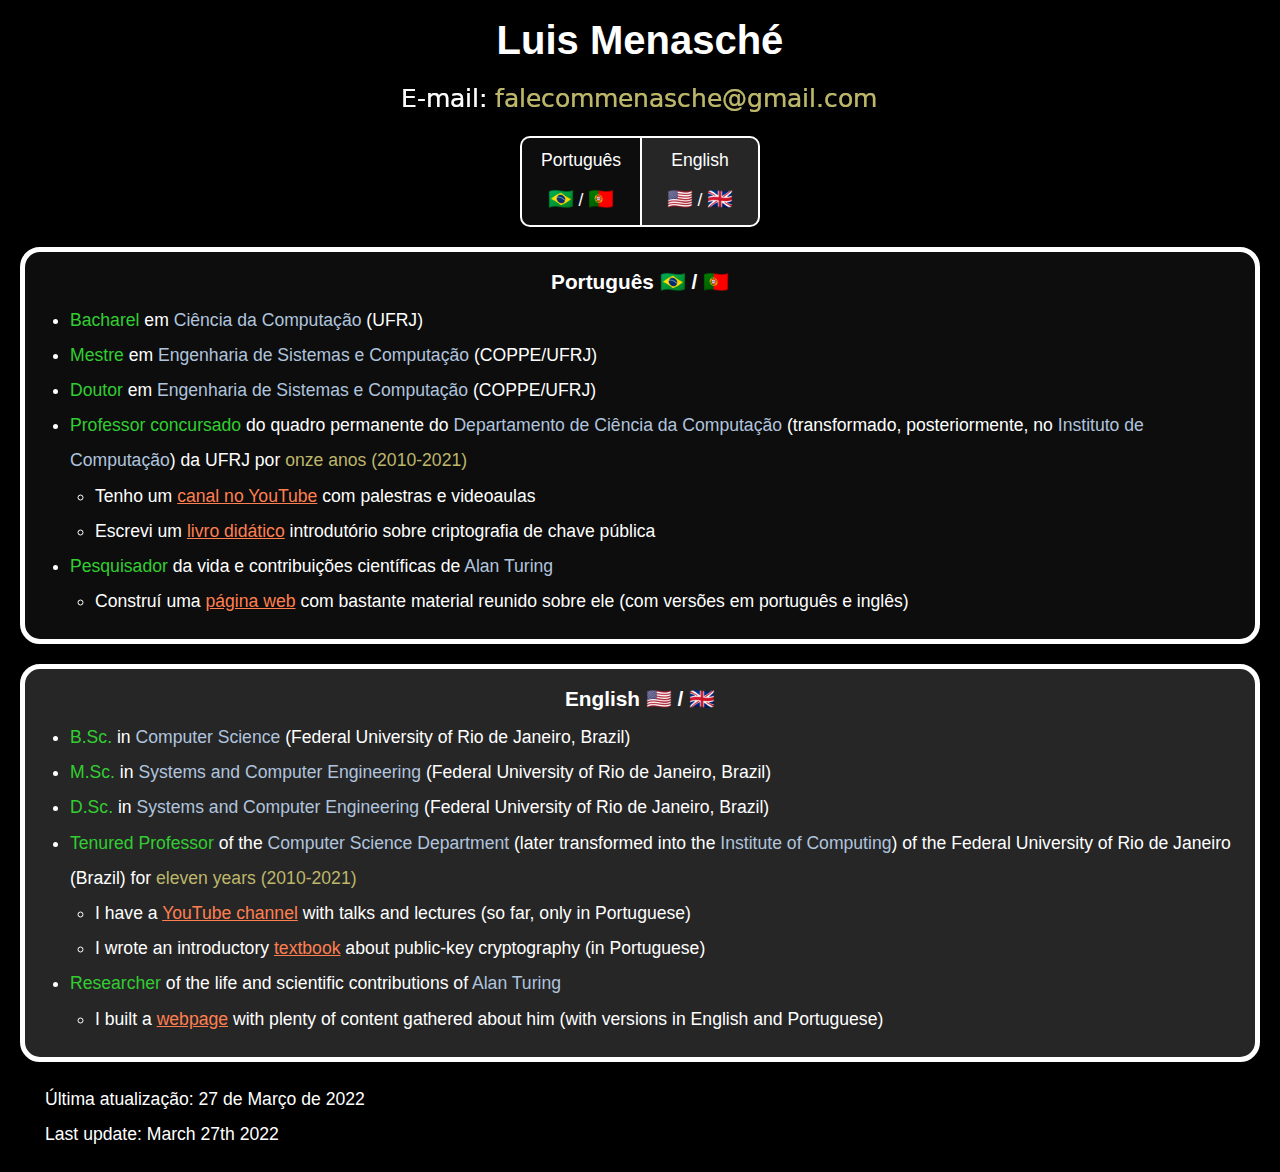
<file: index.html>
<!DOCTYPE html>

<html lang="pt-br">

<head>
 <meta charset="utf-8">
 <meta name="author" content="Luis Menasché">
 <meta name="description" content="Luis Menasché - Página pessoal / Personal webpage">
 <meta name="keywords" content="Menasché, Luis Menasché">
 <meta name="viewport" content="width=device-width, initial-scale=1.0">
 <link rel="stylesheet" href="style.css">
 <title>Luis Menasché</title>
</head>

<body class="page">

<header>
<h1 class="name">Luis Menasché</h1>

<img class="img-email" src="./files/email.jpg" alt="Meu E-mail / My E-mail" title="E-mail">

<nav class="language">

  <a class="language__opt" href="#pt">
    <span class="language__name">Português</span><br>
    <span class="flag">&#x1f1e7;&#x1f1f7;</span> / 
    <span class="flag">&#x1f1f5;&#x1f1f9;</span>
  </a>
  <a class="language__opt" href="#en">
    <span class="language__name">English</span><br>
    <span class="flag">&#x1f1fa;&#x1f1f8;</span> / 
    <span class="flag">&#x1f1ec;&#x1f1e7;</span>
  </a>

</nav>

</header>

<main class="main">

<section class="section" id="pt" lang="pt-br">
<h2 class="section__title">
  Português
  <span class="flag">&#x1f1e7;&#x1f1f7;</span> / 
  <span class="flag">&#x1f1f5;&#x1f1f9;</span>
</h2>
<ul>
<li class="topic"><span class="txt txt--green">Bacharel</span> em <span class="txt txt--blue">Ciência da Computação</span> (UFRJ)</li>
<li class="topic"><span class="txt txt--green">Mestre</span> em <span class="txt txt--blue">Engenharia de Sistemas e Computação</span> (COPPE/UFRJ)</li>
<li class="topic"><span class="txt txt--green">Doutor</span> em <span class="txt txt--blue">Engenharia de Sistemas e Computação</span> (COPPE/UFRJ)</li>
</ul>
<ul>
<li class="topic">
    <span class="txt txt--green">Professor concursado</span> do quadro permanente do <span class="txt txt--blue">Departamento de Ciência da Computação</span> (transformado, posteriormente, no <span class="txt txt--blue">Instituto de Computação</span>) da UFRJ por <span class="txt txt--yellow">onze anos (2010-2021)</span>
    <ul>
    <li class="topic">Tenho um <a target="_blank" class="link" href="https://www.youtube.com/c/ProfMenasché">canal no YouTube</a> com palestras e videoaulas</li>
    <li class="topic">Escrevi um <a target="_blank" class="link" href="./files/livro_77.pdf">livro didático</a> introdutório sobre criptografia de chave pública</li>
    </ul>
</li>
<li class="topic">
    <span class="txt txt--green">Pesquisador</span> da vida e contribuições científicas de <span class="txt txt--blue">Alan Turing</span>
    <ul>
    <li class="topic">
      Construí uma 
      <a target="_blank" class="link" href="https://luismenasche.github.io/turing/index.html">
        página web</a> 
      com bastante material reunido sobre ele
      (com versões em português e inglês)
    </li>
    </ul>
</li>
</ul>
</section>

<section class="section" id="en" lang="en">
<h2 class="section__title">
  English
  <span class="flag">&#x1f1fa;&#x1f1f8;</span> / 
  <span class="flag">&#x1f1ec;&#x1f1e7;</span>
</h2>
<ul>
<li class="topic"><span class="txt txt--green">B.Sc.</span> in <span class="txt txt--blue">Computer Science</span> (Federal University of Rio de Janeiro, Brazil)</li>
<li class="topic"><span class="txt txt--green">M.Sc.</span> in <span class="txt txt--blue">Systems and Computer Engineering</span> (Federal University of Rio de Janeiro, Brazil)</li>
<li class="topic"><span class="txt txt--green">D.Sc.</span> in <span class="txt txt--blue">Systems and Computer Engineering</span> (Federal University of Rio de Janeiro, Brazil)</li>
</ul>
<ul>
<li class="topic">
    <span class="txt txt--green">Tenured Professor</span> of the <span class="txt txt--blue">Computer Science Department</span> (later transformed into the <span class="txt txt--blue">Institute of Computing</span>) of the Federal University of Rio de Janeiro (Brazil) for <span class="txt txt--yellow">eleven years (2010-2021)</span>
    <ul>
    <li class="topic">I have a <a target="_blank" class="link" href="https://www.youtube.com/c/ProfMenasché">YouTube channel</a> with talks and lectures (so far, only in Portuguese)</li>
    <li class="topic">I wrote an introductory <a target="_blank" class="link" href="./files/livro_77.pdf">textbook</a> about public-key cryptography (in Portuguese)</li>
    </ul>
</li>
<li class="topic">
    <span class="txt txt--green">Researcher</span> of the life and scientific contributions of <span class="txt txt--blue">Alan Turing</span>
    <ul>
      <li class="topic">
        I built a 
        <a target="_blank" class="link" href="https://luismenasche.github.io/turing/en/index.html">
          webpage</a> 
        with plenty of content gathered about him
        (with versions in English and Portuguese)
      </li>
    </ul>
</li>
</ul>
</section>

</main>

<footer class="footer">

  <p>
    Última atualização: 27 de Março de 2022<br>
    Last update: March 27th 2022
  </p>
  
</footer>

</body>

</html>
</file>
<file: style.css>
* {
  box-sizing: border-box;
  margin: 0;
  padding: 0;
}

:root {
  --gray-1: hsl(0,0%,5%);
  --gray-2: hsl(0,0%,15%);
  font-size: 12pt;
  scroll-behavior: smooth;
}

.page {
  background-color: black;
  color: white;
  font-family: Verdana, sans-serif;
  font-size: 1.1rem;
  line-height: 2;
  margin: 0;
  position: relative;
}

.name {
  font-size: 2.5rem;
  font-weight: bold;
  line-height: 1;
  margin: 20px 0;
  text-align: center;
}

.img-email {
  display: block;
  height: auto;
  margin: 20px auto;
  max-width: 70%;
  width: 480px;
}

.language {
  display: flex;
  justify-content: center;
  margin: 20px 0;
}

.language__opt {
  border: 2px solid white;
  color: white;
  padding: 5px;
  text-align: center;
  text-decoration: none;
  width: 120px;
}

.language__opt:first-child {
  background-color: var(--gray-1);
  border-radius: 10px 0 0 10px;
  border-right: 0;
}

.language__opt:last-child {
  background-color: var(--gray-2);
  border-radius: 0 10px 10px 0;
}

.language__opt:hover .language__name {
  font-weight: bold;
}

.flag {
  font-size: 1.3rem;
  font-style: normal;
}

.section {
  border: 5px solid white;
  border-radius: 20px;
  margin: 20px;
  padding: 20px;
}

.section:nth-child(odd) {
  background-color: var(--gray-1);
}

.section:nth-child(even) {
  background-color: var(--gray-2);
}

.section__title {
  font-size: 1.3rem;
  font-weight: bold;
  line-height: 1;
  margin-bottom: 10px;
  text-align: center;
}

.topic {
  margin-left: 25px;
}

.txt--green {
  color: limegreen;
}

.txt--blue {
  color: lightsteelblue
}

.txt--yellow {
  color: darkkhaki;
}

.link:link {
  color: coral;
}

.link:visited {
  color:lightcoral;
}

.link:active, .link:hover {
  color: floralwhite;
}

.footer {
  margin-bottom: 20px;
  padding: 0 45px;
}

@media screen and (max-width: 800px) {
  .section {
    margin: 10px;
    padding: 10px;
  }

  .footer {
    margin-bottom: 10px;
    padding: 0 25px;
  }
}

@media screen and (max-width: 500px) {
  .section {
    border-width: 3px;
    margin: 5px;
    padding: 5px;
  }

  .footer {
    margin-bottom: 5px;
    padding: 0 13px;
  }
}
</file>
